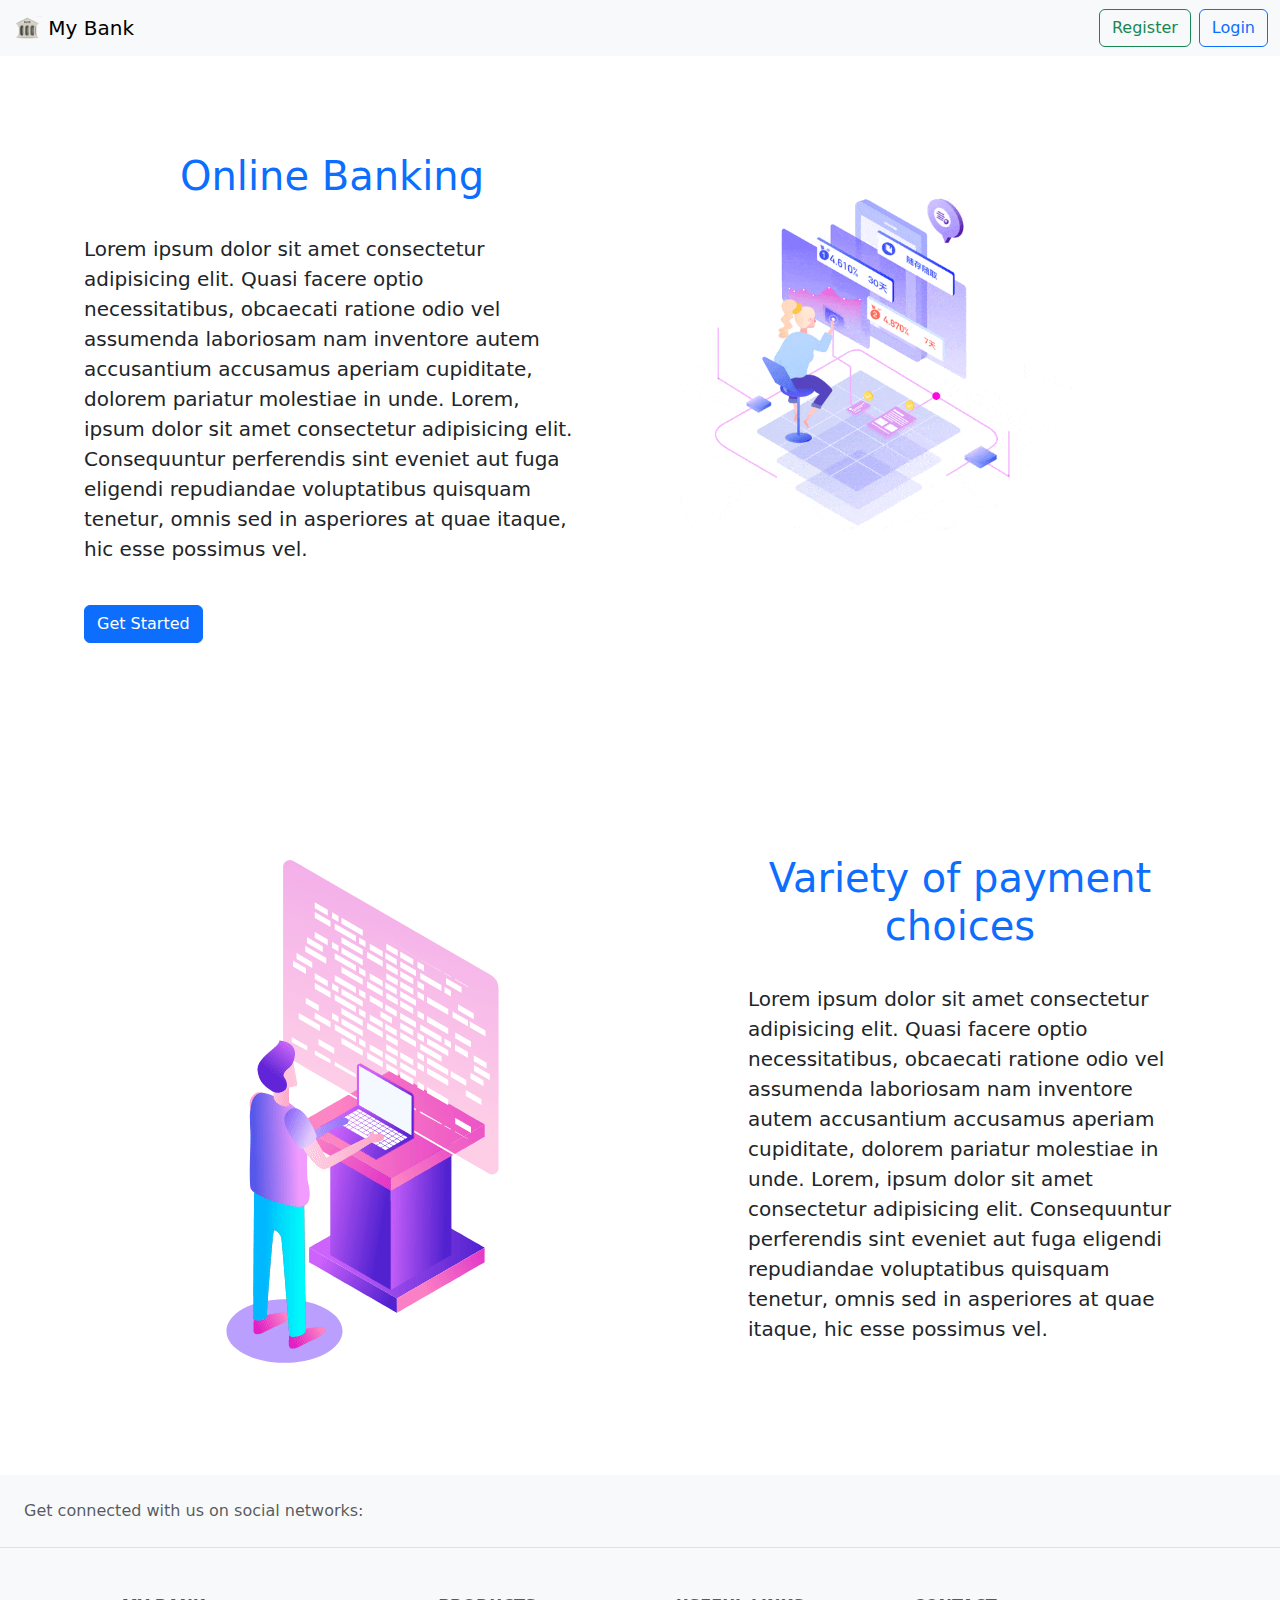
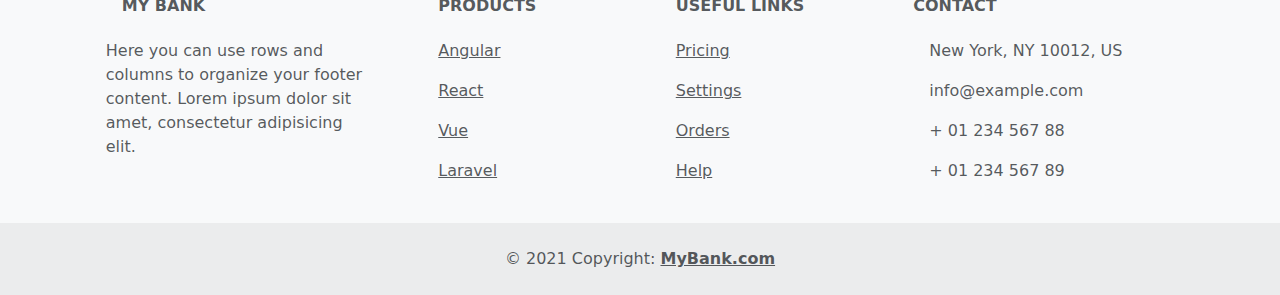
<file: index.html>
<!DOCTYPE html>
<html lang="en">
<head>
    <meta charset="UTF-8">
    <meta name="viewport" content="width=device-width, initial-scale=1.0">
    <title>Online Banking</title>

    <!-- css -->
    <link rel="stylesheet" href="./style.css">

    <!-- bootstrap -->
    <link href="https://cdn.jsdelivr.net/npm/bootstrap@5.3.3/dist/css/bootstrap.min.css" rel="stylesheet" integrity="sha384-QWTKZyjpPEjISv5WaRU9OFeRpok6YctnYmDr5pNlyT2bRjXh0JMhjY6hW+ALEwIH" crossorigin="anonymous">
    <script src="https://cdn.jsdelivr.net/npm/bootstrap@5.3.3/dist/js/bootstrap.bundle.min.js" integrity="sha384-YvpcrYf0tY3lHB60NNkmXc5s9fDVZLESaAA55NDzOxhy9GkcIdslK1eN7N6jIeHz" crossorigin="anonymous"></script>

    <!-- font awesome -->
    <link rel="stylesheet" href="https://cdnjs.cloudflare.com/ajax/libs/font-awesome/6.6.0/css/all.min.css" integrity="sha512-Kc323vGBEqzTmouAECnVceyQqyqdsSiqLQISBL29aUW4U/M7pSPA/gEUZQqv1cwx4OnYxTxve5UMg5GT6L4JJg==" crossorigin="anonymous" referrerpolicy="no-referrer" />

    <!-- script -->


</head>
<body>
    <nav class="navbar bg-body-tertiary">
        <div class="container-fluid">
            <a class="navbar-brand" href="">
                <img src="./images/logo.png" alt="Logo" width="30" height="24" class="d-inline-block align-text-top ">
                My Bank
            </a>
            <div class="d-flex">
            <a href="./register/index.html"><button class="btn btn-outline-success" type="submit">Register</button></a>
            <a href="./login/index.html"><button class="btn btn-outline-primary ms-2">Login</button></a>
            </div>
        </div>
      </nav>
    <div class="container-fluid p-5 row">
        <div class="col p-5 hp-1">
            <h1 class="text-center text-primary">Online Banking</h1>
            <p class="fs-5">
                Lorem ipsum dolor sit amet consectetur adipisicing elit. Quasi facere optio necessitatibus, obcaecati ratione odio vel assumenda laboriosam nam inventore autem accusantium accusamus aperiam cupiditate, dolorem pariatur molestiae in unde.
                Lorem, ipsum dolor sit amet consectetur adipisicing elit. Consequuntur perferendis sint eveniet aut fuga eligendi repudiandae voluptatibus quisquam tenetur, omnis sed in asperiores at quae itaque, hic esse possimus vel.
            </p>
            <a href="./register/index.html"><button class="btn btn-primary">Get Started</button></a>
        </div>
        <div class="col p-5">
            <img src="./images/homepageGIF.gif" width="80%" alt="">
        </div>
    </div>
    <div class="container-fluid p-5 row">
        <div class="col">
            <img src="./images/homepageGIF2.gif" alt="">
        </div>
        <div class="col p-5 hp-1">
            <h1 class="text-center text-primary">Variety of payment choices</h1>
            <p class="fs-5">
                Lorem ipsum dolor sit amet consectetur adipisicing elit. Quasi facere optio necessitatibus, obcaecati ratione odio vel assumenda laboriosam nam inventore autem accusantium accusamus aperiam cupiditate, dolorem pariatur molestiae in unde.
                Lorem, ipsum dolor sit amet consectetur adipisicing elit. Consequuntur perferendis sint eveniet aut fuga eligendi repudiandae voluptatibus quisquam tenetur, omnis sed in asperiores at quae itaque, hic esse possimus vel.
            </p>
        </div>
    </div>

    <!-- Footer -->
<footer class="text-center text-lg-start bg-body-tertiary text-muted">
    <!-- Section: Social media -->
    <section class="d-flex justify-content-center justify-content-lg-between p-4 border-bottom">
      <!-- Left -->
      <div class="me-5 d-none d-lg-block">
        <span>Get connected with us on social networks:</span>
      </div>
      <!-- Left -->
  
      <!-- Right -->
      <div>
        <a href="" class="me-4 text-reset">
          <i class="fab fa-facebook-f"></i>
        </a>
        <a href="" class="me-4 text-reset">
          <i class="fab fa-twitter"></i>
        </a>
        <a href="" class="me-4 text-reset">
          <i class="fab fa-google"></i>
        </a>
        <a href="" class="me-4 text-reset">
          <i class="fab fa-instagram"></i>
        </a>
        <a href="" class="me-4 text-reset">
          <i class="fab fa-linkedin"></i>
        </a>
        <a href="" class="me-4 text-reset">
          <i class="fab fa-github"></i>
        </a>
      </div>
      <!-- Right -->
    </section>
    <!-- Section: Social media -->
  
    <!-- Section: Links  -->
    <section class="">
      <div class="container text-center text-md-start mt-5">
        <!-- Grid row -->
        <div class="row mt-3">
          <!-- Grid column -->
          <div class="col-md-3 col-lg-4 col-xl-3 mx-auto mb-4">
            <!-- Content -->
            <h6 class="text-uppercase fw-bold mb-4">
              <i class="fas fa-gem me-3"></i>My Bank
            </h6>
            <p>
              Here you can use rows and columns to organize your footer content. Lorem ipsum
              dolor sit amet, consectetur adipisicing elit.
            </p>
          </div>
          <!-- Grid column -->
  
          <!-- Grid column -->
          <div class="col-md-2 col-lg-2 col-xl-2 mx-auto mb-4">
            <!-- Links -->
            <h6 class="text-uppercase fw-bold mb-4">
              Products
            </h6>
            <p>
              <a href="#!" class="text-reset">Angular</a>
            </p>
            <p>
              <a href="#!" class="text-reset">React</a>
            </p>
            <p>
              <a href="#!" class="text-reset">Vue</a>
            </p>
            <p>
              <a href="#!" class="text-reset">Laravel</a>
            </p>
          </div>
          <!-- Grid column -->
  
          <!-- Grid column -->
          <div class="col-md-3 col-lg-2 col-xl-2 mx-auto mb-4">
            <!-- Links -->
            <h6 class="text-uppercase fw-bold mb-4">
              Useful links
            </h6>
            <p>
              <a href="#!" class="text-reset">Pricing</a>
            </p>
            <p>
              <a href="#!" class="text-reset">Settings</a>
            </p>
            <p>
              <a href="#!" class="text-reset">Orders</a>
            </p>
            <p>
              <a href="#!" class="text-reset">Help</a>
            </p>
          </div>
          <!-- Grid column -->
  
          <!-- Grid column -->
          <div class="col-md-4 col-lg-3 col-xl-3 mx-auto mb-md-0 mb-4">
            <!-- Links -->
            <h6 class="text-uppercase fw-bold mb-4">Contact</h6>
            <p><i class="fas fa-home me-3"></i> New York, NY 10012, US</p>
            <p>
              <i class="fas fa-envelope me-3"></i>
              info@example.com
            </p>
            <p><i class="fas fa-phone me-3"></i> + 01 234 567 88</p>
            <p><i class="fas fa-print me-3"></i> + 01 234 567 89</p>
          </div>
          <!-- Grid column -->
        </div>
        <!-- Grid row -->
      </div>
    </section>
    <!-- Section: Links  -->
  
    <!-- Copyright -->
    <div class="text-center p-4" style="background-color: rgba(0, 0, 0, 0.05);">
      © 2021 Copyright:
      <a class="text-reset fw-bold" href="https://mdbootstrap.com/">MyBank.com</a>
    </div>
    <!-- Copyright -->
  </footer>
  <!-- Footer -->
</body>

<script src="./script.js"></script>

</html>
</file>
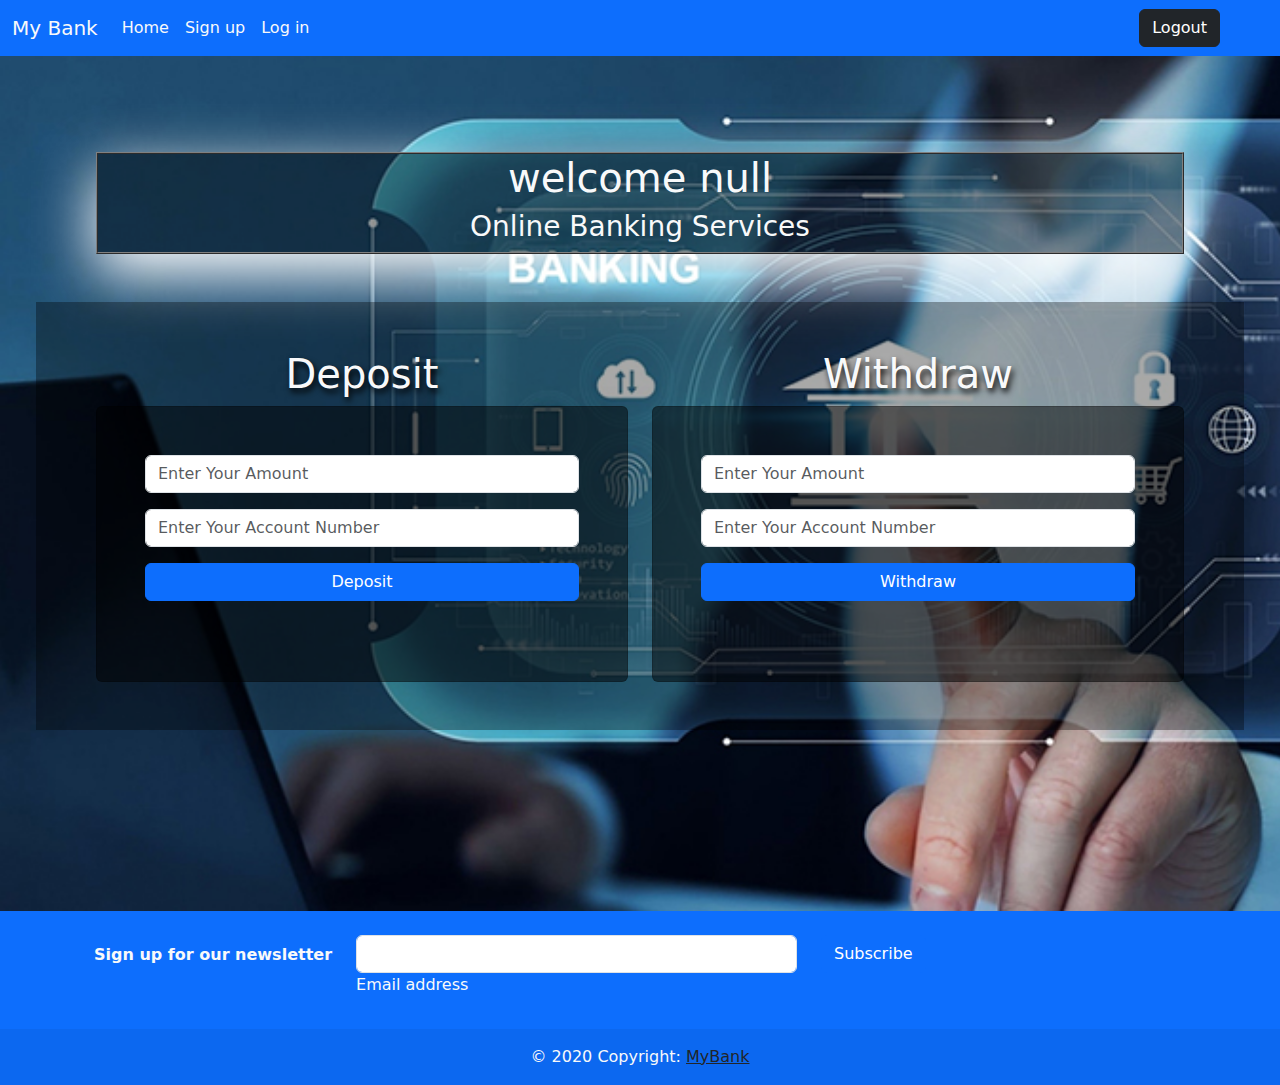
<file: dashboard/index.html>
<!DOCTYPE html>
<html lang="en">
<head>
    <meta charset="UTF-8">
    <meta name="viewport" content="width=device-width, initial-scale=1.0">
    <title>Dashboard</title>
</head>

    
    <!-- css -->
    <link rel="stylesheet" href="../style.css">

    <!-- bootstrap -->
    <link href="https://cdn.jsdelivr.net/npm/bootstrap@5.3.3/dist/css/bootstrap.min.css" rel="stylesheet" integrity="sha384-QWTKZyjpPEjISv5WaRU9OFeRpok6YctnYmDr5pNlyT2bRjXh0JMhjY6hW+ALEwIH" crossorigin="anonymous">
    <script src="https://cdn.jsdelivr.net/npm/bootstrap@5.3.3/dist/js/bootstrap.bundle.min.js" integrity="sha384-YvpcrYf0tY3lHB60NNkmXc5s9fDVZLESaAA55NDzOxhy9GkcIdslK1eN7N6jIeHz" crossorigin="anonymous"></script>

    <!-- font awesome -->
    <link rel="stylesheet" href="https://cdnjs.cloudflare.com/ajax/libs/font-awesome/6.6.0/css/all.min.css" integrity="sha512-Kc323vGBEqzTmouAECnVceyQqyqdsSiqLQISBL29aUW4U/M7pSPA/gEUZQqv1cwx4OnYxTxve5UMg5GT6L4JJg==" crossorigin="anonymous" referrerpolicy="no-referrer" />

    <!-- script -->
    <script src="../script.js"></script>


<body class="dashboard">

    <nav class="navbar navbar-expand-lg bg-primary text-light">
        <div class="container-fluid text-light">
          <a class="navbar-brand text-light" href="#">My Bank</a>
          <button class="navbar-toggler" type="button" data-bs-toggle="collapse" data-bs-target="#navbarSupportedContent" aria-controls="navbarSupportedContent" aria-expanded="false" aria-label="Toggle navigation">
            <span class="navbar-toggler-icon"></span>
          </button>
          <div class="collapse navbar-collapse" id="navbarSupportedContent">
            <ul class="navbar-nav me-auto mb-2 mb-lg-0">
              <li class="nav-item">
                <a class="nav-link active text-light" aria-current="page" href="#">Home</a>
              </li>
              <li class="nav-item">
                <a class="nav-link text-light" href="#">Sign up</a>
              </li>
              <li class="nav-item">
                <a class="nav-link text-light" href="#">Log in</a>
              </li>
            </ul>
            <form class="d-flex" role="search">
              <button class="btn btn-dark me-5" onclick="logout()" type="submit">Logout</button>
            </form>
          </div>
        </div>
      </nav>

      <div class="container-fluid contents p-5">
        <div class="header m-5">
            <h1 class="text-center text-light" id="oola">Welcome Us</h1>
            <h3 class="text-center text-light">Online Banking Services</h3>
        </div>
        <div class="row section2 p-5">
            <div class="col">
              <h1 class="text-center text-light" id="header">Deposit</h1>
              <div class="card d-flex flex-column p-5 gap-3">
                <input type="number" class="form-control" placeholder="Enter Your Amount" id="depoAmount">
                <input type="text" class="form-control" placeholder="Enter Your Account Number" id="depoAccNum">
                <button class="btn btn-primary" onclick="deposit()">Deposit</button>
                <p id="balanceShow1" class="text-danger text-center"></p>
              </div>
            </div>
            <div class="col">
              <h1 class="text-center text-light" id="header">Withdraw</h1>
              <div class="card d-flex flex-column p-5 gap-3">
                <input type="number" class="form-control" placeholder="Enter Your Amount" id="witAmount">
                <input type="text" class="form-control" placeholder="Enter Your Account Number" id="witAccNum">
                <button class="btn btn-primary" onclick="withdraw()">Withdraw</button>
                <p id="balanceShow2" class="text-danger text-center"></p>
              </div>
            </div>
        </div>
      </div>

      <footer class="bg-primary text-light text-center text-lg-start">
        <!-- Grid container -->
        <div class="container p-4 pb-0">
          <form action="">
            <!--Grid row-->
            <div class="row">
              <!--Grid column-->
              <div class="col-auto mb-4 mb-md-0">
                <p class="pt-2">
                  <strong>Sign up for our newsletter</strong>
                </p>
              </div>
              <!--Grid column-->
      
              <!--Grid column-->
              <div class="col-md-5 col-12 mb-4 mb-md-0">
                <!-- Email input -->
                <div data-mdb-input-init class="form-outline mb-4">
                  <input type="email" id="form5Example22" class="form-control" />
                  <label class="form-label" for="form5Example22">Email address</label>
                </div>
              </div>
              <!--Grid column-->
      
              <!--Grid column-->
              <div class="col-auto mb-4 mb-md-0">
                <!-- Submit button -->
                <button data-mdb-ripple-init type="button" class="btn btn-primary mb-4">
                  Subscribe
                </button>
              </div>
              <!--Grid column-->
            </div>
            <!--Grid row-->
          </form>
        </div>
        <!-- Grid container -->
      
        <!-- Copyright -->
        <div class="text-center p-3" style="background-color: rgba(0, 0, 0, 0.05);">
          © 2020 Copyright:
          <a class="text-body" href="https://mdbootstrap.com/">MyBank</a>
        </div>
        <!-- Copyright -->
      </footer>
    <script>
      oola.innerHTML = `welcome ${localStorage.getItem("username")}`
    </script>
</body>
</html>
</file>
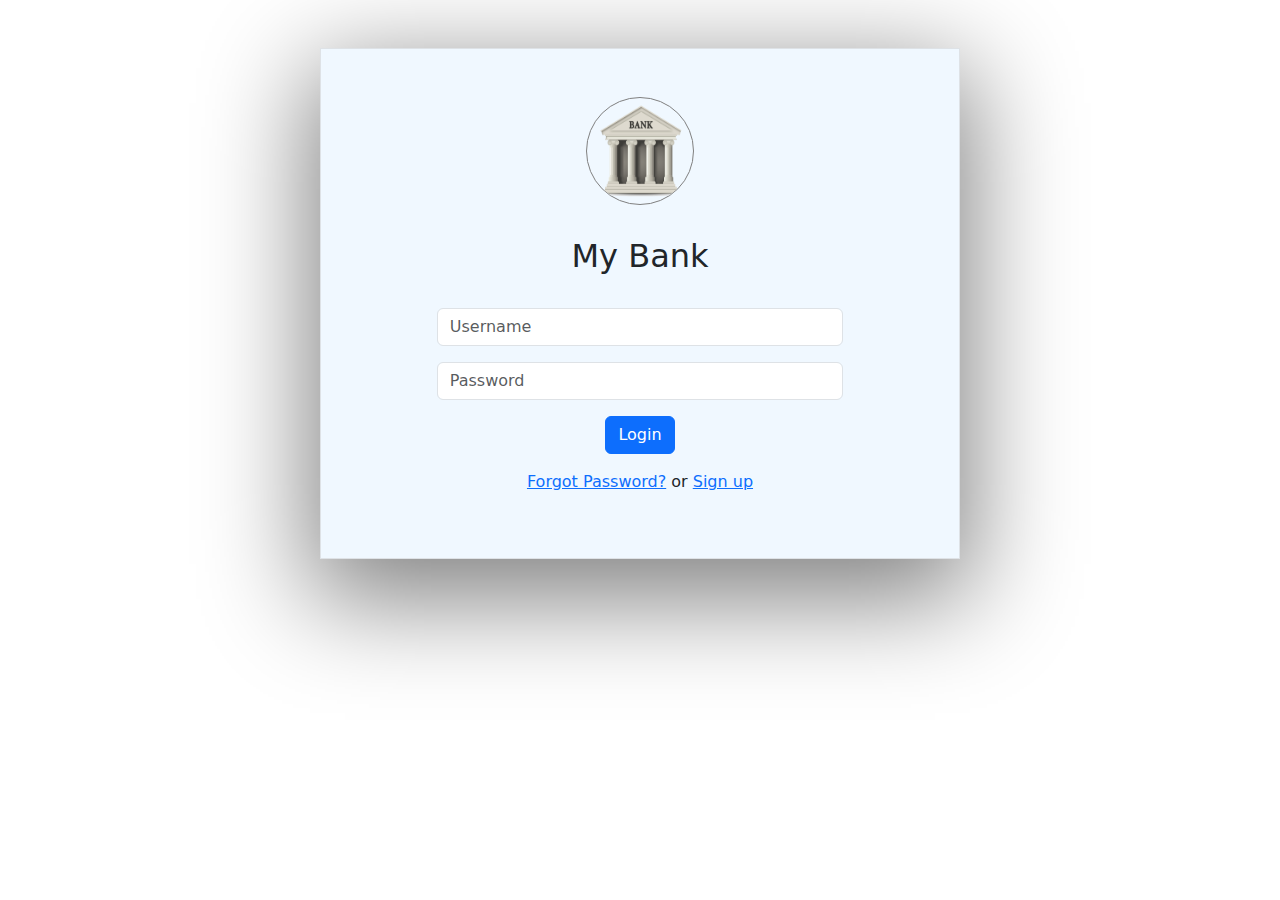
<file: login/index.html>
<!DOCTYPE html>
<html lang="en">
<head>
    <meta charset="UTF-8">
    <meta name="viewport" content="width=device-width, initial-scale=1.0">
    <title>Login</title>

    
    
    <!-- css -->
    <link rel="stylesheet" href="../style.css">

    <!-- bootstrap -->
    <link href="https://cdn.jsdelivr.net/npm/bootstrap@5.3.3/dist/css/bootstrap.min.css" rel="stylesheet" integrity="sha384-QWTKZyjpPEjISv5WaRU9OFeRpok6YctnYmDr5pNlyT2bRjXh0JMhjY6hW+ALEwIH" crossorigin="anonymous">
    <script src="https://cdn.jsdelivr.net/npm/bootstrap@5.3.3/dist/js/bootstrap.bundle.min.js" integrity="sha384-YvpcrYf0tY3lHB60NNkmXc5s9fDVZLESaAA55NDzOxhy9GkcIdslK1eN7N6jIeHz" crossorigin="anonymous"></script>

    <!-- font awesome -->
    <link rel="stylesheet" href="https://cdnjs.cloudflare.com/ajax/libs/font-awesome/6.6.0/css/all.min.css" integrity="sha512-Kc323vGBEqzTmouAECnVceyQqyqdsSiqLQISBL29aUW4U/M7pSPA/gEUZQqv1cwx4OnYxTxve5UMg5GT6L4JJg==" crossorigin="anonymous" referrerpolicy="no-referrer" />

    <!-- script -->
    <script src="../script.js"></script>


</head>
<body class="register">

    <div class="container mt-5 w-50 d-flex p-5 flex-column align-items-center gap-3 border border-1">
        <img src="../images/logo.png" width="20%" alt="">
        <h2 class="text-center my-3">My Bank</h2>
        <input type="text" class="form-control w-75" placeholder="Username" id="loginUserName">
        <input type="text" class="form-control w-75" placeholder="Password" id="loginPassword">
        <button class="btn btn-primary" onclick="login()">Login</button>
        <p><a href="">Forgot Password?</a> or <a href="">Sign up</a></p>
    </div>
    
    
</body>
</html>
</file>
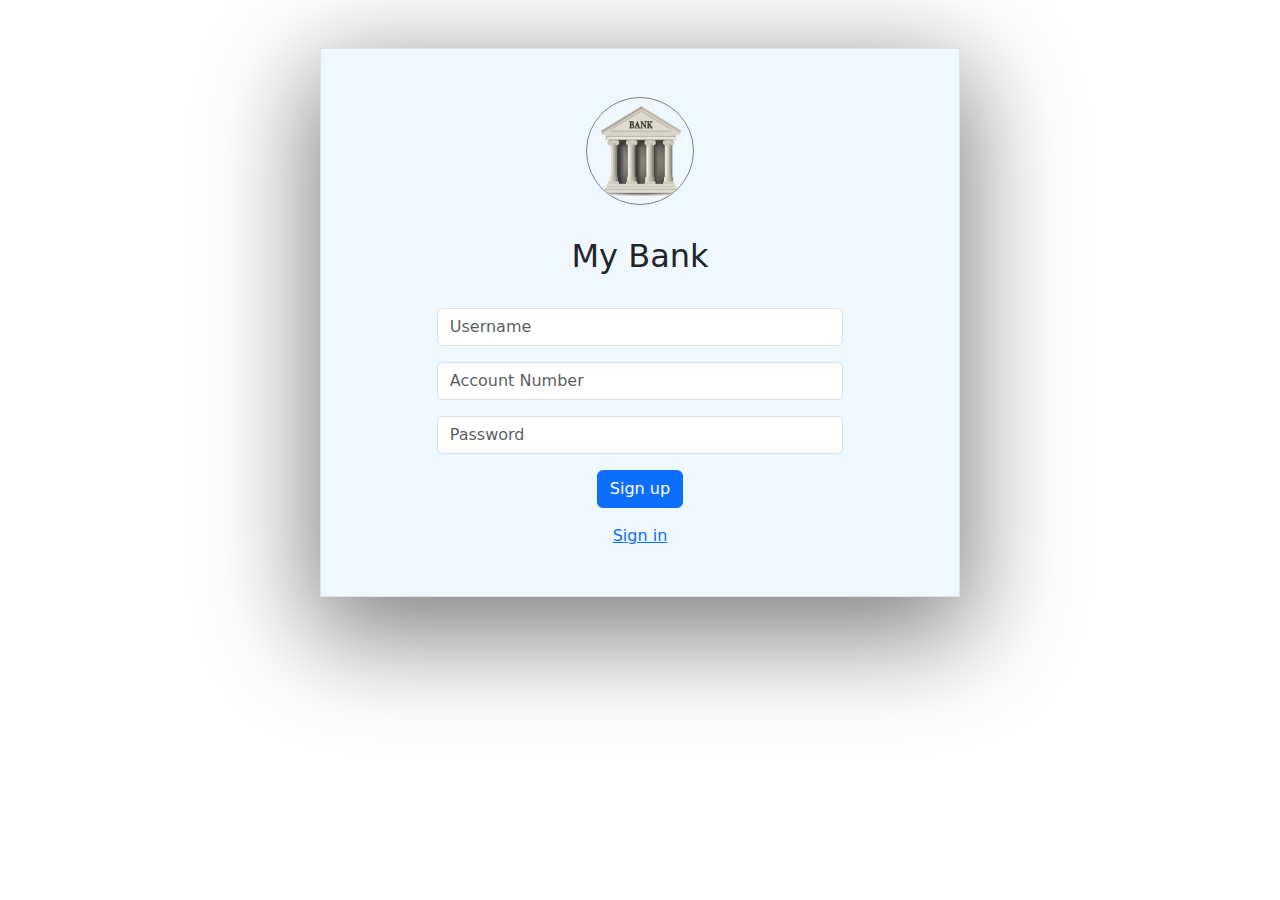
<file: register/index.html>
<!DOCTYPE html>
<html lang="en">
<head>
    <meta charset="UTF-8">
    <meta name="viewport" content="width=device-width, initial-scale=1.0">
    <title>Register</title>

    
    <!-- css -->
    <link rel="stylesheet" href="../style.css">

    <!-- bootstrap -->
    <link href="https://cdn.jsdelivr.net/npm/bootstrap@5.3.3/dist/css/bootstrap.min.css" rel="stylesheet" integrity="sha384-QWTKZyjpPEjISv5WaRU9OFeRpok6YctnYmDr5pNlyT2bRjXh0JMhjY6hW+ALEwIH" crossorigin="anonymous">
    <script src="https://cdn.jsdelivr.net/npm/bootstrap@5.3.3/dist/js/bootstrap.bundle.min.js" integrity="sha384-YvpcrYf0tY3lHB60NNkmXc5s9fDVZLESaAA55NDzOxhy9GkcIdslK1eN7N6jIeHz" crossorigin="anonymous"></script>

    <!-- font awesome -->
    <link rel="stylesheet" href="https://cdnjs.cloudflare.com/ajax/libs/font-awesome/6.6.0/css/all.min.css" integrity="sha512-Kc323vGBEqzTmouAECnVceyQqyqdsSiqLQISBL29aUW4U/M7pSPA/gEUZQqv1cwx4OnYxTxve5UMg5GT6L4JJg==" crossorigin="anonymous" referrerpolicy="no-referrer" />

    <!-- script -->
    <script src="../script.js"></script>


</head>
<body class="register">

    <div class="container mt-5 w-50 d-flex p-5 flex-column align-items-center gap-3 border border-1">
        <img src="../images/logo.png" width="20%" alt="">
        <h2 class="text-center my-3">My Bank</h2>
        <input type="text" class="form-control w-75" placeholder="Username" id="registerUserName">
        <input type="text" class="form-control w-75" placeholder="Account Number" id="registerAccNum">
        <input type="text" class="form-control w-75" placeholder="Password" id="registerPassword">
        <button class="btn btn-primary" onclick="signup()">Sign up</button>
        <a href="../login/index.html" class="a">Sign in</a>
    </div>
    
</body>
</html>
</file>
<file: style.css>
*{
    margin: 0;
    padding: 0;
}
.hp-1{
    display: flex;
    flex-direction: column;
    justify-content: center;
    gap: 2vw;
}

.register img{
    border-radius: 50%;
    border: grey 1px ridge;
    aspect-ratio: 1/1;
}
.register .container{
    background-color: aliceblue;
    box-shadow: 0px 30px 100px 10px grey;
}
.dashboard .contents{
    background-image: url(./images/cover.jpg);
    background-size: cover;
    background-repeat: no-repeat;
    height: 95vh;
}
.dashboard .header{
    backdrop-filter:blur(0.8);
    background-color: rgba(0, 0, 0, 0.405);
    border: 2px grey ridge;
    box-shadow: 0px 20px 60px 2px white;
}
.dashboard .section2{
    backdrop-filter: blur(0.8);
    background-color: rgba(0, 0, 0, 0.336);
    text-shadow: 2px 4px 6px black;
}
.dashboard .card{
    backdrop-filter: blur(0.8);
    background-color: rgba(0, 0, 0, 0.5);
}
</file>
